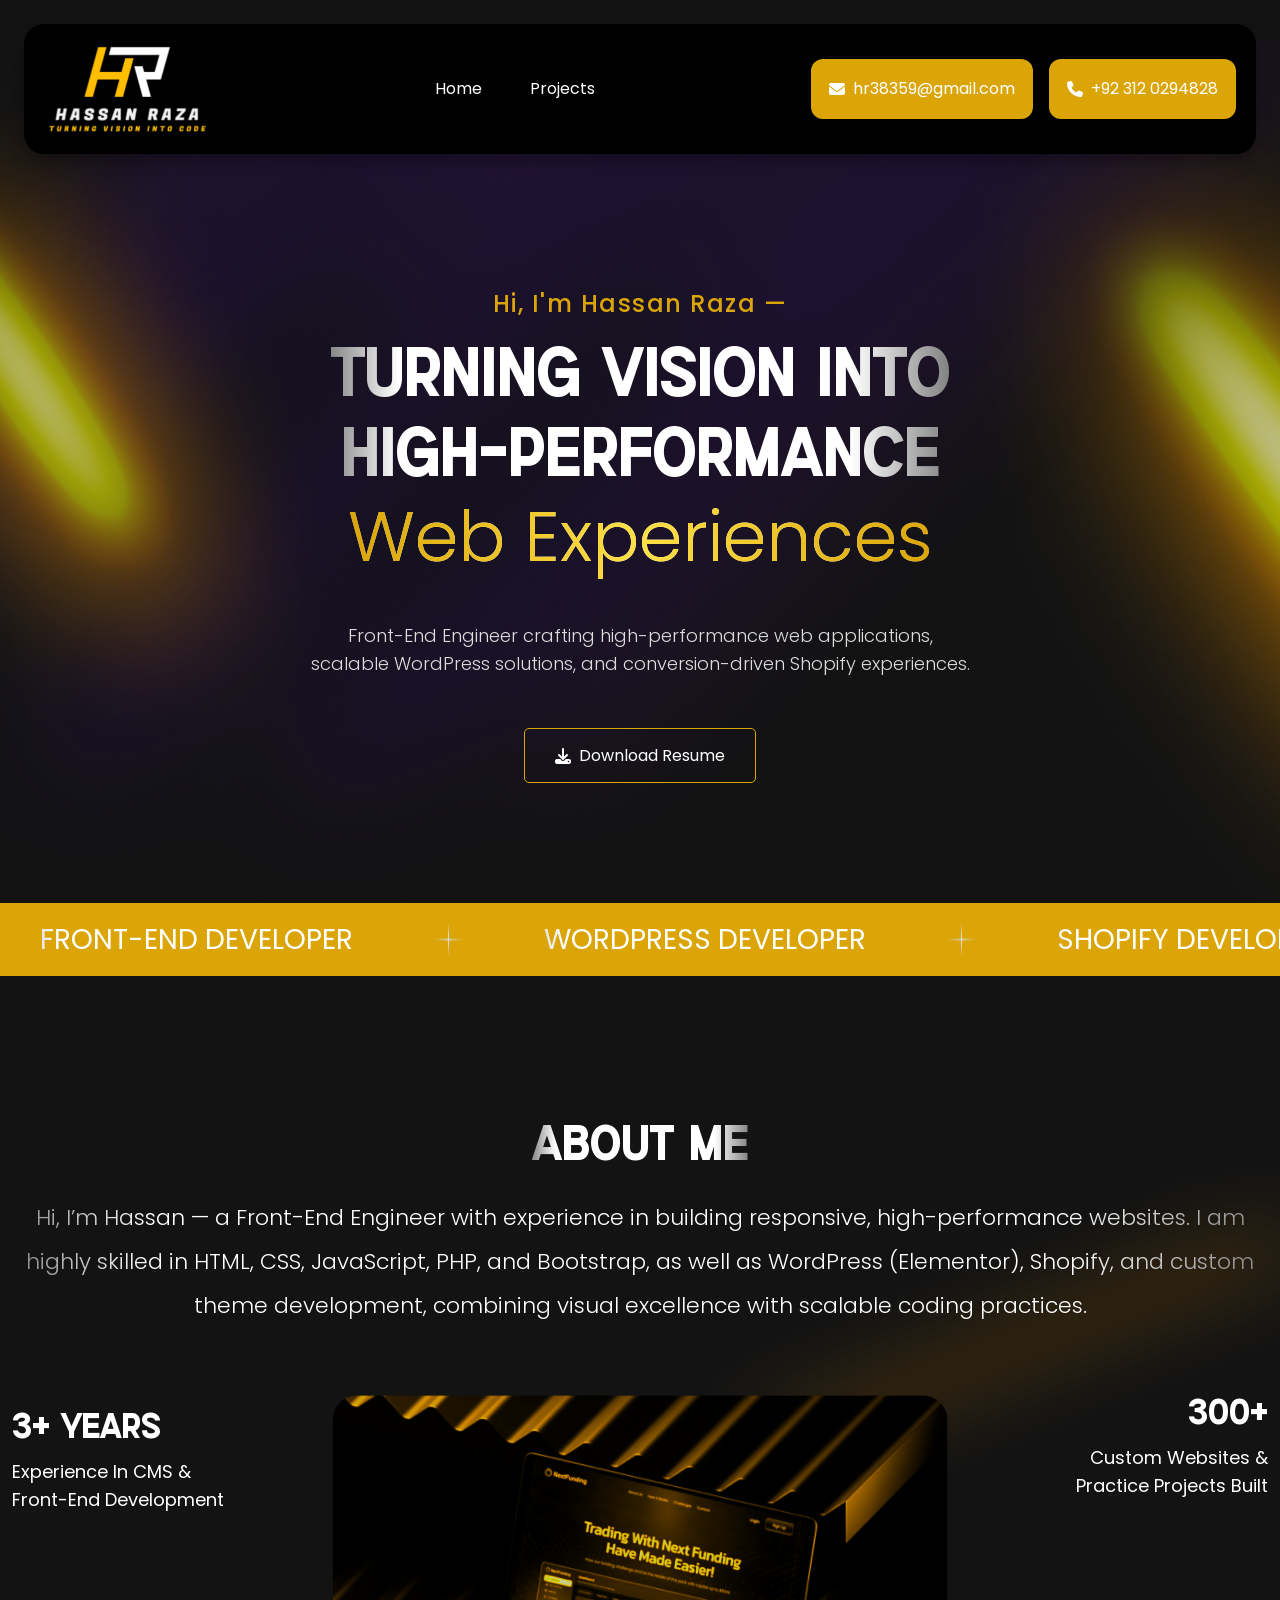
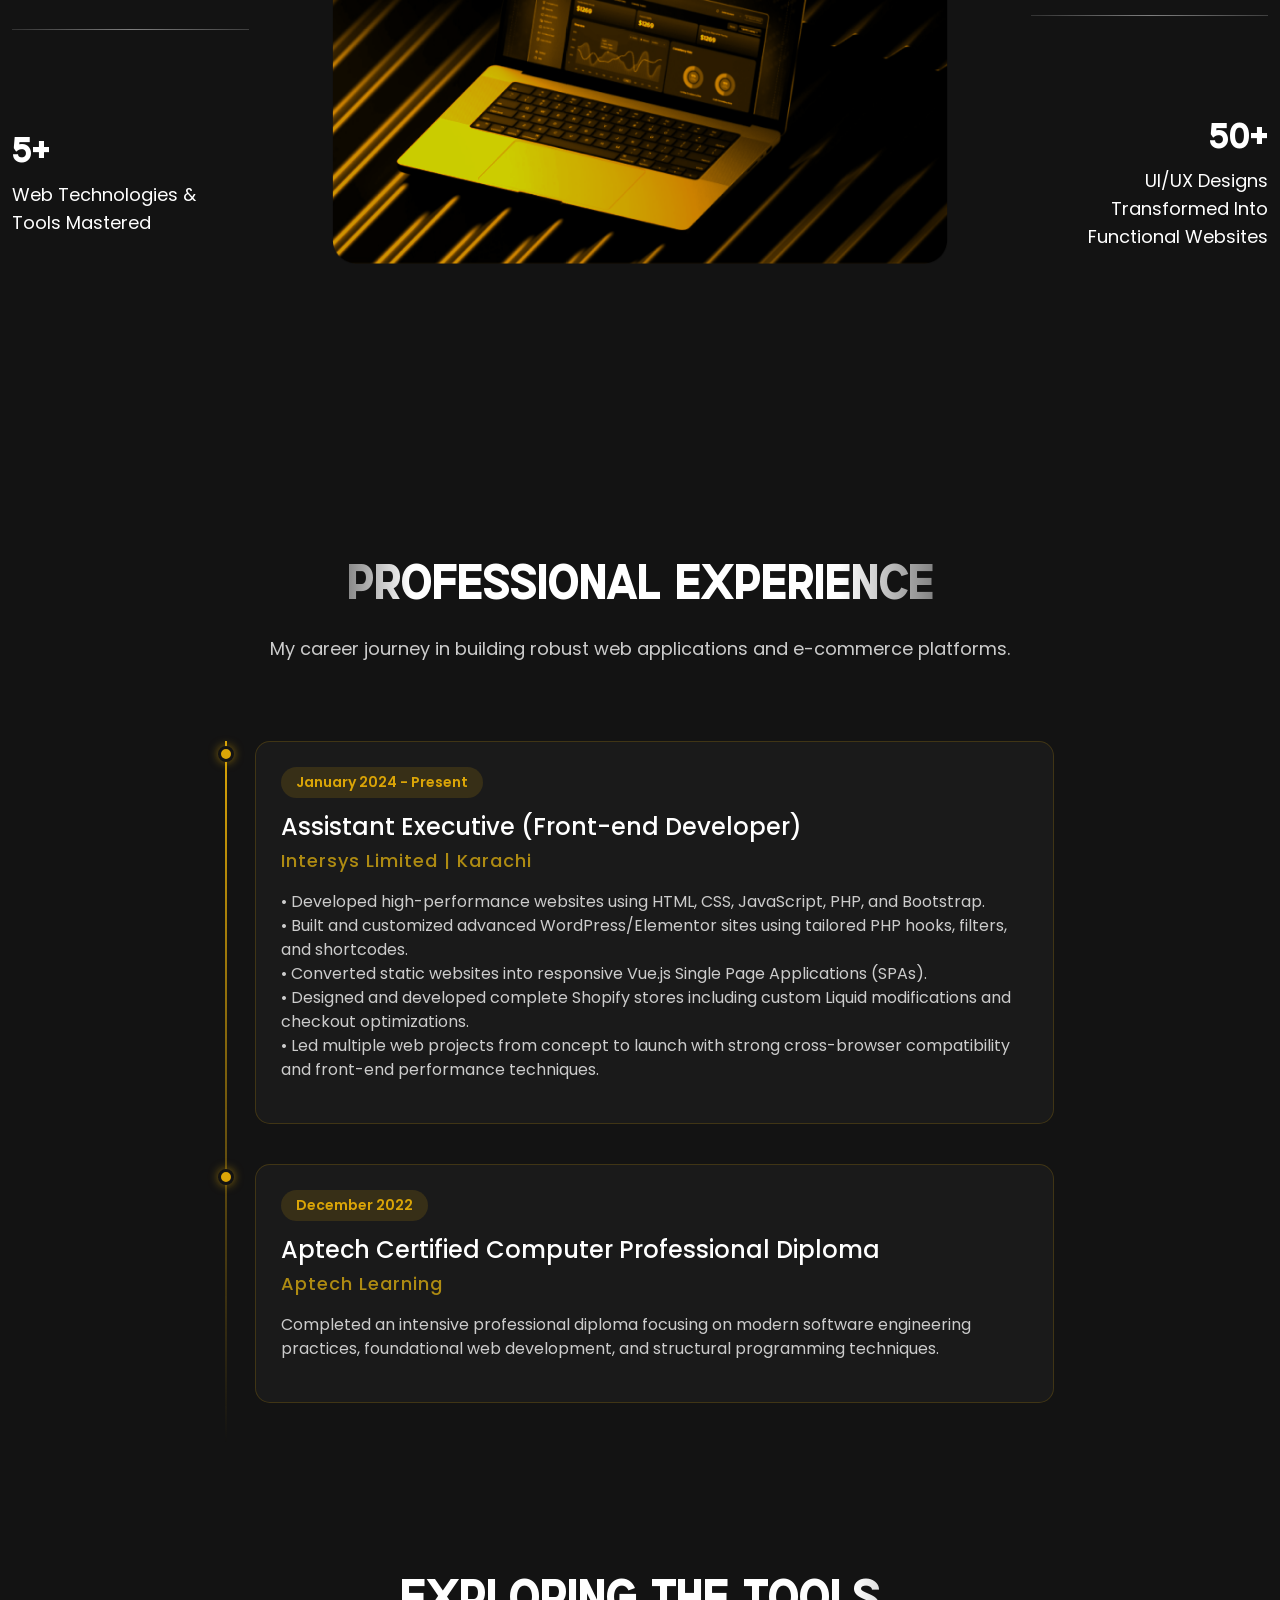
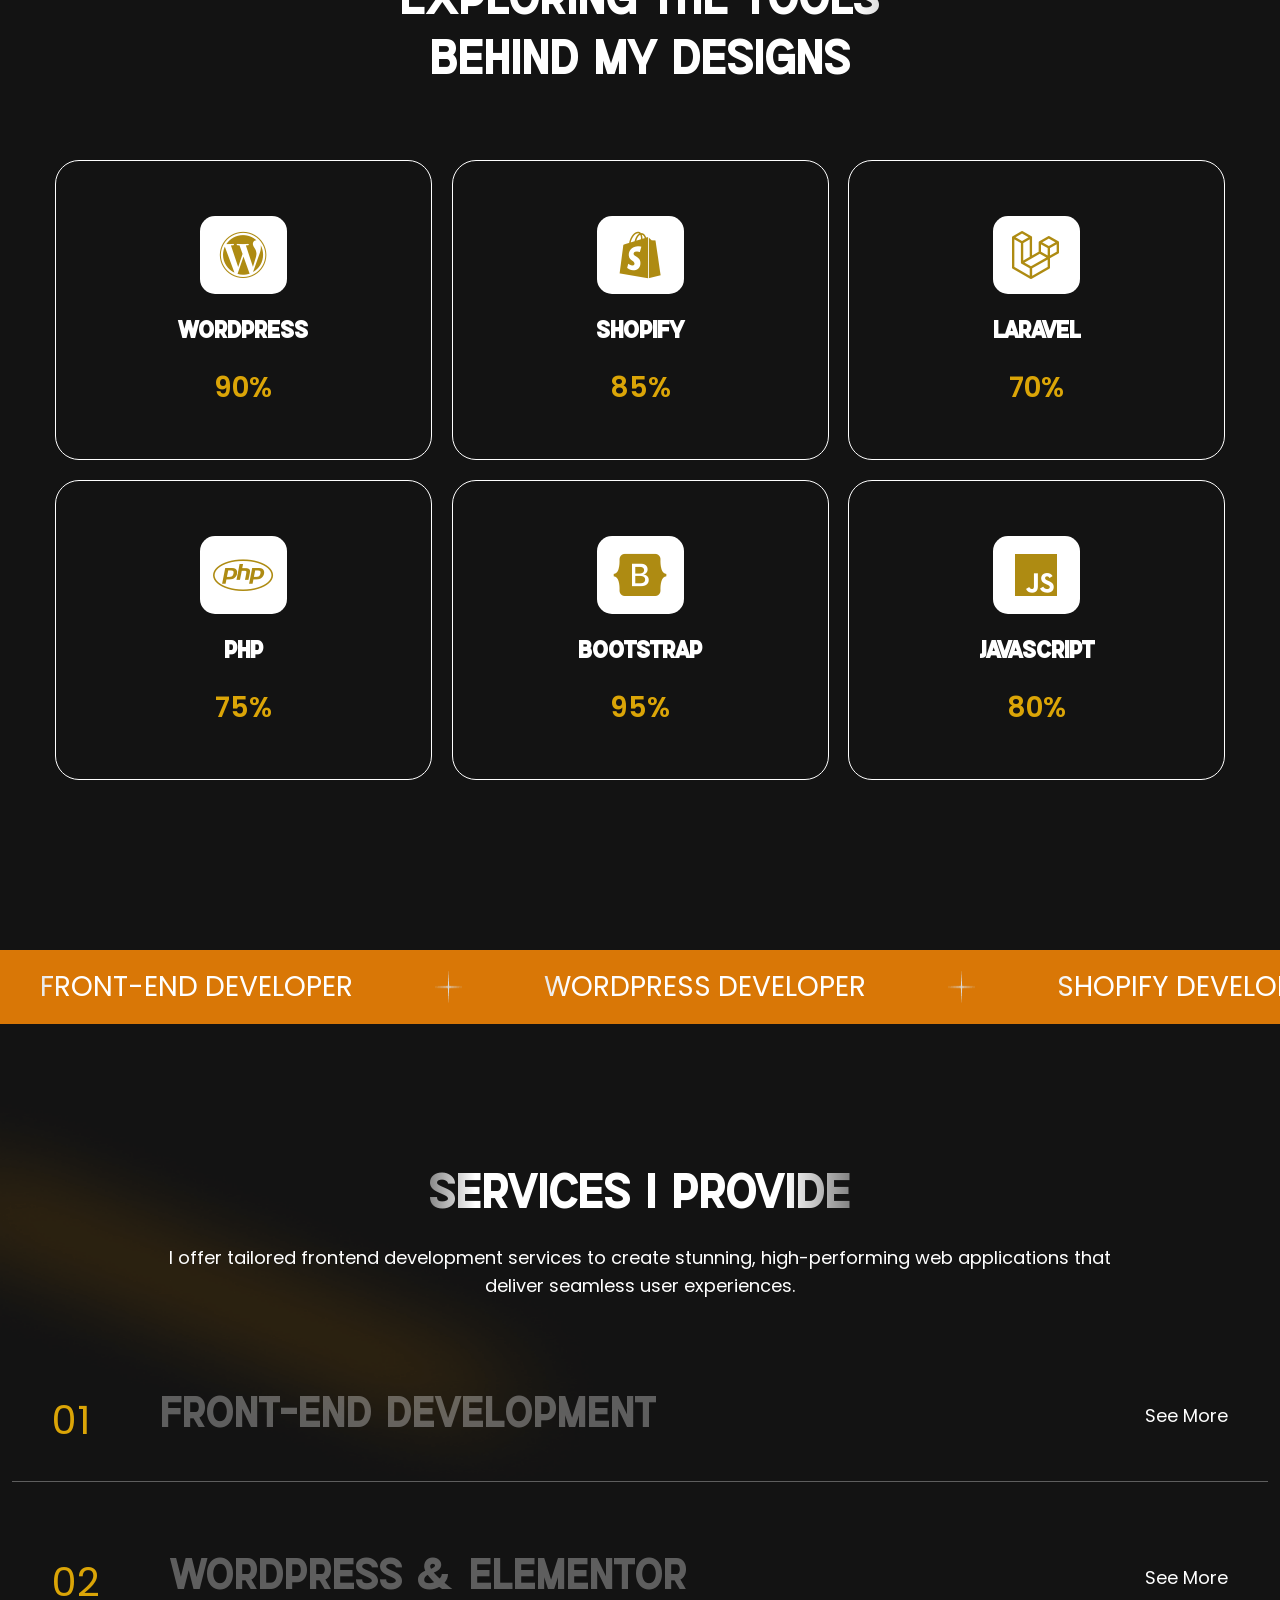
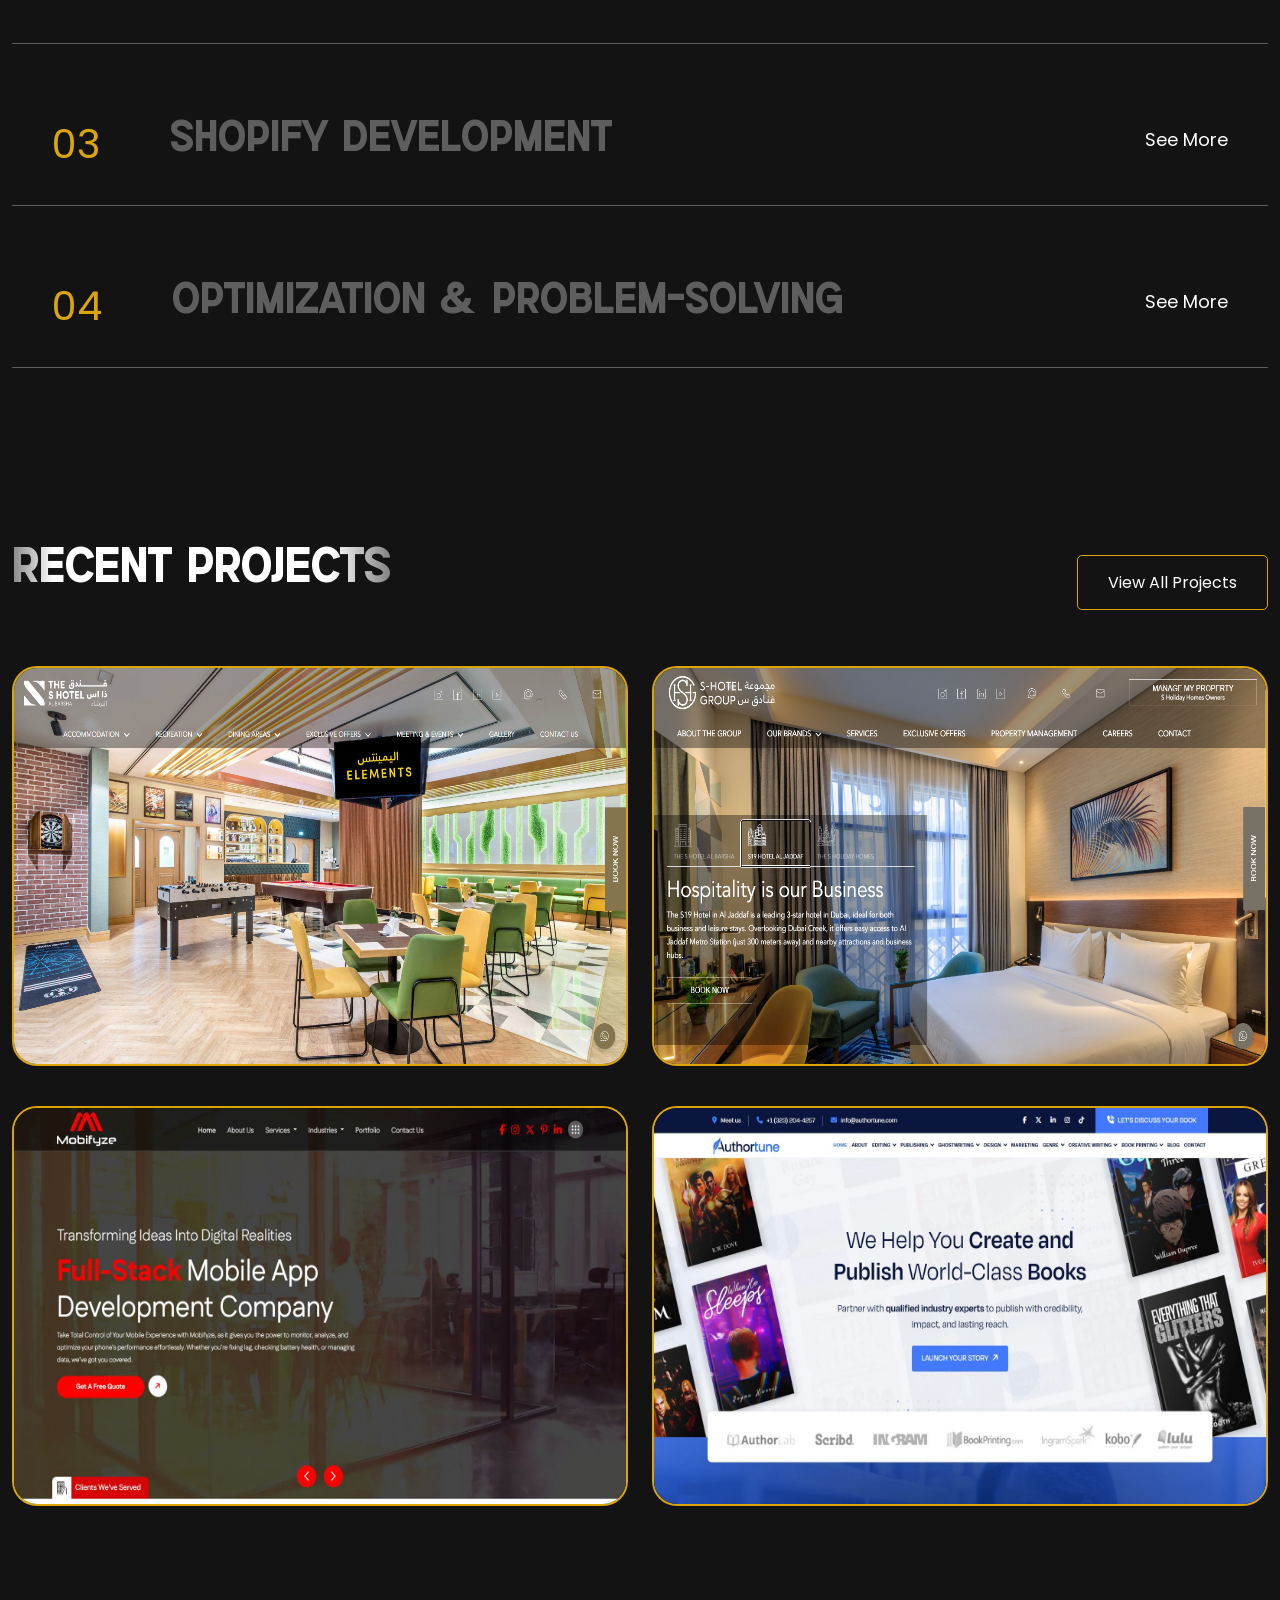
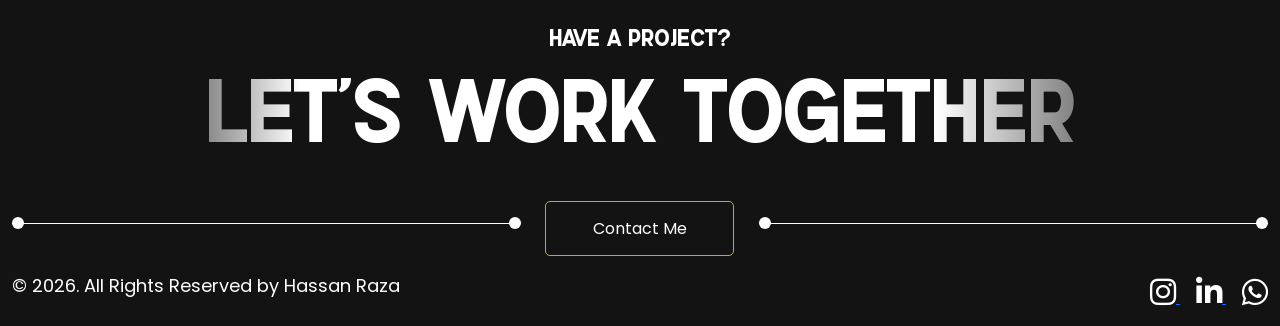
<file: index.html>
<!DOCTYPE html>
<html lang="en">

<head>
  <meta charset="UTF-8" />
  <meta name="viewport" content="width=device-width, initial-scale=1.0" />
  <title>Hassan Raza - Front-End Engineer</title>
  <link rel="icon" type="image/png" href="images/logo-HR.png" />
  <link rel="stylesheet" href="css/style.css" />
  <link rel="stylesheet" href="https://cdn.jsdelivr.net/npm/bootstrap@5.3.6/dist/css/bootstrap.min.css" />
  <link rel="preconnect" href="https://fonts.googleapis.com" />
  <link rel="preconnect" href="https://fonts.gstatic.com" crossorigin />
  <link rel="preconnect" href="https://fonts.googleapis.com" />
  <link rel="preconnect" href="https://fonts.gstatic.com" crossorigin />
  <link
    href="https://fonts.googleapis.com/css2?family=Poppins:ital,wght@0,100;0,200;0,300;0,400;0,500;0,600;0,700;0,800;0,900;1,100;1,200;1,300;1,400;1,500;1,600;1,700;1,800;1,900&display=swap"
    rel="stylesheet" />
  <link rel="stylesheet" href="https://cdn.jsdelivr.net/npm/swiper@11/swiper-bundle.min.css" />
  <link rel="stylesheet" href="https://cdnjs.cloudflare.com/ajax/libs/font-awesome/6.5.0/css/all.min.css" />

  <link rel="stylesheet" href="https://cdnjs.cloudflare.com/ajax/libs/animate.css/4.1.1/animate.min.css" />

  <link rel="stylesheet" href="css/responsive.css" />
</head>

<body>
  <nav class="navbar navbar-expand-lg p-4 hidden animate__animated" data-animate="animate__fadeInDown">
    <div class="container">
      <!-- Left: Brand Name -->
      <div class="d-flex align-items-center">
        <a href="index.html">
          <img src="images/logo-HR.png" alt="Hassan Raza Logo" class="logo-img" style="height: 100px; margin-right: 8px" />
        </a>
      </div>

      <!-- Mobile menu toggle -->
      <button class="navbar-toggler" type="button" data-bs-toggle="collapse" data-bs-target="#navbarNav">
        <span class="navbar-toggler-icon"></span>
      </button>

      <!-- Center: Nav links -->
      <div class="collapse navbar-collapse justify-content-center" id="navbarNav">
        <ul class="navbar-nav">
          <li class="nav-item">
            <a class="nav-link active" href="index.html">Home</a>
          </li>
          <li class="nav-item">
            <a class="nav-link" href="projects.html">Projects</a>
          </li>
        </ul>
      </div>

      <div class="d-flex gap-3">
        <div class="contact-item d-flex align-items-center">
          <i class="fas fa-envelope me-2"></i>
          <a href="mailto:hr38359@gmail.com">hr38359@gmail.com</a>
        </div>
        <div class="contact-item d-flex align-items-center">
          <i class="fas fa-phone me-2"></i>
          <a href="tel:+923120294828">+92 312 0294828</a>
        </div>
      </div>
    </div>
  </nav>

  <section class="hero">
    <img src="images/Group 1597883507 (1).png" alt="" class="hero-bg-1" />
    <img src="images/Group 1597883508 (1).png" alt="" class="hero-bg-2" />
    <div class="container">
      <div class="row align-items-center">
        <div class="col-12 text-center">
          <div class="hero-text">
            <h4 class="intro-text hidden animate__animated" data-animate="animate__fadeInDown" style="color: #dba507; letter-spacing: 1.5px; font-family: 'Poppins', sans-serif;">
              Hi, I'm Hassan Raza —
            </h4>
            <h2 class="gradient-text hidden animate__animated" data-animate="animate__fadeInUp"
              style="animation-delay: 0.3s; font-size: 65px; margin-top: 10px;">
              Turning Vision Into<br />
              High-Performance<br />
              <span>Web Experiences</span>
            </h2>
            <p class="hidden animate__animated" data-animate="animate__fadeIn" style="animation-delay: 0.6s; max-width: 700px; margin: 20px auto 40px auto; color: #ddd; font-weight: 300;">
              Front-End Engineer crafting high-performance web applications,<br />
              scalable WordPress solutions, and conversion-driven Shopify experiences.
            </p>
            <div class="hero-buttons d-flex gap-3 justify-content-center hidden animate__animated"
              data-animate="animate__zoomIn" style="animation-delay: 0.9s">
              <a href="assets/Hassan_Raza_Resume.pdf" download="Hassan_Raza_Resume.pdf" class="btn btn-primary"
                style="padding: 0 40px; animation: pulseGlow 2s infinite;">
                <i class="fas fa-download me-2"></i>
                Download Resume
              </a>
            </div>
          </div>
        </div>
      </div>
    </div>
  </section>

  <section class="marquee">
    <div class="embla">
      <div class="embla__container">
        <h4 class="embla__slide">Front-End Developer</h4>
        <img class="embla__slide" src="images/Star 1.png" alt="" />
        <h4 class="embla__slide">WordPress Developer</h4>
        <img class="embla__slide" src="images/Star 1.png" alt="" />
        <h4 class="embla__slide">Shopify Developer</h4>
        <img class="embla__slide" src="images/Star 1.png" alt="" />
        <h4 class="embla__slide">Web Developer</h4>

        <!-- Duplicate for loop -->

        <h4 class="embla__slide">Front-End Developer</h4>
        <img class="embla__slide" src="images/Star 1.png" alt="" />
        <h4 class="embla__slide">WordPress Developer</h4>
        <img class="embla__slide" src="images/Star 1.png" alt="" />
        <h4 class="embla__slide">Shopify Developer</h4>
        <img class="embla__slide" src="images/Star 1.png" alt="" />
        <h4 class="embla__slide">Web Developer</h4>

        <h4 class="embla__slide">Front-End Developer</h4>
        <img class="embla__slide" src="images/Star 1.png" alt="" />
        <h4 class="embla__slide">WordPress Developer</h4>
        <img class="embla__slide" src="images/Star 1.png" alt="" />
        <h4 class="embla__slide">Shopify Developer</h4>
        <img class="embla__slide" src="images/Star 1.png" alt="" />
        <h4 class="embla__slide">Web Developer</h4>

        <h4 class="embla__slide">Front-End Developer</h4>
        <img class="embla__slide" src="images/Star 1.png" alt="" />
        <h4 class="embla__slide">WordPress Developer</h4>
        <img class="embla__slide" src="images/Star 1.png" alt="" />
        <h4 class="embla__slide">Shopify Developer</h4>
        <img class="embla__slide" src="images/Star 1.png" alt="" />
        <h4 class="embla__slide">Web Developer</h4>
      </div>
    </div>
  </section>

  <section class="about">
    <img src="images/Line 23.png" alt="" class="about-bg" />
    <div class="container">
      <div class="row row-1">
        <div class="col text-center">
          <h2 class="gradient-text text-center text-uppercase hidden animate__animated"
            data-animate="animate__fadeInUp">
            about me
          </h2>
          <p class="text-center hidden animate__animated" data-animate="animate__fadeInUp"
            style="animation-delay: 0.3s">
            Hi, I’m Hassan — a Front-End Engineer with experience in building responsive, high-performance websites. I
            am highly skilled in HTML, CSS, JavaScript, PHP, and Bootstrap, as well as WordPress (Elementor), Shopify,
            and custom theme development, combining visual excellence with scalable coding practices.
          </p>
        </div>
      </div>

      <div class="row row-2 align-items-center mt-5">
        <div class="col-md-3">
          <div class="counter-wrapper counter-1">
            <h4 class="c-text hidden animate__animated" data-animate="animate__fadeInUp">
              3+ years
            </h4>
            <p class="c-description hidden animate__animated" data-animate="animate__fadeInUp"
              style="animation-delay: 0.2s">
              Experience in CMS & Front-End Development
            </p>
          </div>

          <div class="counter-wrapper counter-2">
            <h4 class="c-text hidden animate__animated" data-animate="animate__fadeInUp">
              5+
            </h4>
            <p class="c-description hidden animate__animated" data-animate="animate__fadeInUp"
              style="animation-delay: 0.2s">
              Web Technologies & Tools Mastered
            </p>
          </div>
        </div>

        <div class="col-md-6 my-5 my-md-0">
          <img src="images/Group 1597883508.png" alt="" class="w-100 about-center-img hidden animate__animated"
            data-animate="animate__zoomIn" style="animation-delay: 0.3s" />
        </div>

        <div class="col-md-3">
          <div class="counter-wrapper counter-3">
            <h4 class="c-text hidden animate__animated" data-animate="animate__fadeInUp">
              300+
            </h4>
            <p class="c-description hidden animate__animated" data-animate="animate__fadeInUp"
              style="animation-delay: 0.2s">
              Custom Websites & Practice Projects Built
            </p>
          </div>

          <div class="counter-wrapper counter-4">
            <h4 class="c-text hidden animate__animated" data-animate="animate__fadeInUp">
              50+
            </h4>
            <p class="c-description hidden animate__animated" data-animate="animate__fadeInUp"
              style="animation-delay: 0.2s">
              UI/UX Designs Transformed into Functional Websites
            </p>
          </div>
        </div>
      </div>
    </div>
  </section>

  <section class="experience py-5" style="position: relative; overflow: hidden; margin-top: 100px;">
    <div class="container">
      <div class="row mb-5">
        <div class="col-12 text-center">
          <h2 class="gradient-text text-center text-uppercase animate__animated animate__fadeInUp">
            Professional Experience
          </h2>
          <p class="text-center w-75 m-auto animate__animated animate__fadeInUp" style="animation-delay: 0.3s; color: #ccc;">
            My career journey in building robust web applications and e-commerce platforms.
          </p>
        </div>
      </div>

      <div class="row justify-content-center">
        <div class="col-lg-8 animate__animated animate__zoomIn" style="animation-delay: 0.5s;">
          <div class="timeline">
            <!-- Experience Item 1 -->
            <div class="timeline-item">
              <div class="timeline-dot"></div>
              <div class="timeline-content">
                <span class="timeline-date">January 2024 - Present</span>
                <h4 class="timeline-title">Assistant Executive (Front-end Developer)</h4>
                <p class="timeline-company">Intersys Limited | Karachi</p>
                <p class="timeline-desc">
                  • Developed high-performance websites using HTML, CSS, JavaScript, PHP, and Bootstrap.<br/>
                  • Built and customized advanced WordPress/Elementor sites using tailored PHP hooks, filters, and shortcodes.<br/>
                  • Converted static websites into responsive Vue.js Single Page Applications (SPAs).<br/>
                  • Designed and developed complete Shopify stores including custom Liquid modifications and checkout optimizations.<br/>
                  • Led multiple web projects from concept to launch with strong cross-browser compatibility and front-end performance techniques.
                </p>
              </div>
            </div>

            <!-- Education Item -->
            <div class="timeline-item">
              <div class="timeline-dot"></div>
              <div class="timeline-content">
                <span class="timeline-date">December 2022</span>
                <h4 class="timeline-title">Aptech Certified Computer Professional Diploma</h4>
                <p class="timeline-company">Aptech Learning</p>
                <p class="timeline-desc">
                  Completed an intensive professional diploma focusing on modern software engineering practices, foundational web development, and structural programming techniques.
                </p>
              </div>
            </div>
          </div>
        </div>
      </div>
    </div>
  </section>

  <section class="exploring" style="margin-top: 80px;">
    <div class="container">
      <div class="row">
        <div class="col-12 text-center">
          <h2 class="gradient-text text-center text-uppercase w-50 hidden animate__animated"
            data-animate="animate__fadeInUp">
            exploring the tools behind my designs
          </h2>
        </div>

        <div class="col">
          <div class="boxes-container">
            <div class="box-container hidden animate__animated" data-animate="animate__zoomIn">
              <div class="box-content d-flex flex-column gap-4 align-items-center">
                <div class="box-bg-color"></div>
                <div class="box-image">
                  <i class="fa-brands fa-wordpress fa-3x" style="color: #ae8b12;"></i>
                </div>
                <h4>WordPress</h4>
                <h6>90%</h6>
              </div>
            </div>

            <div class="box-container hidden animate__animated" data-animate="animate__zoomIn"
              style="animation-delay: 0.2s">
              <div class="box-content d-flex flex-column gap-4 align-items-center">
                <div class="box-bg-color"></div>
                <div class="box-image">
                  <i class="fa-brands fa-shopify fa-3x" style="color: #ae8b12;"></i>
                </div>
                <h4>Shopify</h4>
                <h6>85%</h6>
              </div>
            </div>

            <div class="box-container hidden animate__animated" data-animate="animate__zoomIn"
              style="animation-delay: 0.4s">
              <div class="box-content d-flex flex-column gap-4 align-items-center">
                <div class="box-bg-color"></div>
                <div class="box-image">
                  <i class="fa-brands fa-laravel fa-3x" style="color: #ae8b12;"></i>
                </div>
                <h4>Laravel</h4>
                <h6>70%</h6>
              </div>
            </div>

            <div class="box-container hidden animate__animated" data-animate="animate__zoomIn"
              style="animation-delay: 0.6s">
              <div class="box-content d-flex flex-column gap-4 align-items-center">
                <div class="box-bg-color"></div>
                <div class="box-image">
                  <i class="fa-brands fa-php fa-3x" style="color: #ae8b12;"></i>
                </div>
                <h4>PHP</h4>
                <h6>75%</h6>
              </div>
            </div>

            <div class="box-container hidden animate__animated" data-animate="animate__zoomIn"
              style="animation-delay: 0.8s">
              <div class="box-content d-flex flex-column gap-4 align-items-center">
                <div class="box-bg-color"></div>
                <div class="box-image">
                  <i class="fa-brands fa-bootstrap fa-3x" style="color: #ae8b12;"></i>
                </div>
                <h4>Bootstrap</h4>
                <h6>95%</h6>
              </div>
            </div>

            <div class="box-container hidden animate__animated" data-animate="animate__zoomIn"
              style="animation-delay: 1.0s">
              <div class="box-content d-flex flex-column gap-4 align-items-center">
                <div class="box-bg-color"></div>
                <div class="box-image">
                  <i class="fa-brands fa-js fa-3x" style="color: #ae8b12;"></i>
                </div>
                <h4>JavaScript</h4>
                <h6>80%</h6>
              </div>
            </div>
          </div>
        </div>
      </div>
    </div>
  </section>

  <section class="marquee marquee-2">
    <div class="embla">
      <div class="embla__container">
        <h4 class="embla__slide">Front-End Developer</h4>
        <img class="embla__slide" src="images/Star 1.png" alt="" />
        <h4 class="embla__slide">WordPress Developer</h4>
        <img class="embla__slide" src="images/Star 1.png" alt="" />
        <h4 class="embla__slide">Shopify Developer</h4>
        <img class="embla__slide" src="images/Star 1.png" alt="" />
        <h4 class="embla__slide">Web Developer</h4>

        <!-- Duplicate for loop -->

        <h4 class="embla__slide">Front-End Developer</h4>
        <img class="embla__slide" src="images/Star 1.png" alt="" />
        <h4 class="embla__slide">WordPress Developer</h4>
        <img class="embla__slide" src="images/Star 1.png" alt="" />
        <h4 class="embla__slide">Shopify Developer</h4>
        <img class="embla__slide" src="images/Star 1.png" alt="" />
        <h4 class="embla__slide">Web Developer</h4>

        <h4 class="embla__slide">Front-End Developer</h4>
        <img class="embla__slide" src="images/Star 1.png" alt="" />
        <h4 class="embla__slide">WordPress Developer</h4>
        <img class="embla__slide" src="images/Star 1.png" alt="" />
        <h4 class="embla__slide">Shopify Developer</h4>
        <img class="embla__slide" src="images/Star 1.png" alt="" />
        <h4 class="embla__slide">Web Developer</h4>

        <h4 class="embla__slide">Front-End Developer</h4>
        <img class="embla__slide" src="images/Star 1.png" alt="" />
        <h4 class="embla__slide">WordPress Developer</h4>
        <img class="embla__slide" src="images/Star 1.png" alt="" />
        <h4 class="embla__slide">Shopify Developer</h4>
        <img class="embla__slide" src="images/Star 1.png" alt="" />
        <h4 class="embla__slide">Web Developer</h4>
      </div>
    </div>
  </section>

  <section class="services">
    <img class="service-bg" src="images/Line 24.png" alt="" />
    <div class="container">
      <div class="col-12 text-center">
        <h2 class="gradient-text text-center text-uppercase hidden animate__animated" data-animate="animate__fadeInUp">
          services i provide
        </h2>
        <p class="text-center w-75 m-auto hidden animate__animated" data-animate="animate__fadeInUp"
          style="animation-delay: 0.3s">
          I offer tailored frontend development services to create stunning,
          high-performing web applications that deliver seamless user experiences.
        </p>
      </div>

      <div class="col-12">
        <div class="services-wrapper">
          <div class="service-container hidden animate__animated" data-animate="animate__zoomIn">
            <img src="images/service_frontend.png" alt="" class="service-img" />
            <div class="number">01</div>
            <div class="service-content">
              <h4>Front-End Development</h4>
              <p>
                Specializing in building responsive, high-performance web solutions using
                HTML, CSS, JavaScript, PHP, and Bootstrap. I focus on clean code,
                fast loading times (lazy loading, minification) and seamless UX.
              </p>
            </div>
            <div class="see-more">see more</div>
          </div>

          <div class="service-container hidden animate__animated" data-animate="animate__zoomIn"
            style="animation-delay: 0.2s">
            <img src="images/service_wordpress.png" alt="" class="service-img" />
            <div class="number">02</div>
            <div class="service-content">
              <h4>WordPress & Elementor</h4>
              <p>
                Expertise in building and customizing feature-rich WordPress sites.
                Whether it's custom themes, Elementor designing, or advanced PHP hook
                modifications, I create scalable platforms for diverse client needs.
              </p>
            </div>
            <div class="see-more">see more</div>
          </div>

          <div class="service-container hidden animate__animated" data-animate="animate__zoomIn"
            style="animation-delay: 0.4s">
            <img src="images/service_shopify.png" alt="" class="service-img" />
            <div class="number">03</div>
            <div class="service-content">
              <h4>Shopify Development</h4>
              <p>
                Crafting engaging e-commerce experiences with deep Shopify customizations.
                From complete custom Liquid theme modifications to precise product setups
                and optimizing the checkout flow to drive conversions.
              </p>
            </div>
            <div class="see-more">see more</div>
          </div>

          <div class="service-container hidden animate__animated" data-animate="animate__zoomIn"
            style="animation-delay: 0.6s">
            <img src="images/service_optimization.png" alt="" class="service-img" />
            <div class="number">04</div>
            <div class="service-content">
              <h4>Optimization & Problem-Solving</h4>
              <p>
                Ensuring cross-browser compatibility and rapid delivery.
                I excel at efficiently debugging code across environments, improving existing
                workflows, and driving projects safely from concept straight to launch.
              </p>
            </div>
            <div class="see-more">see more</div>
          </div>
        </div>
      </div>
    </div>
  </section>

  <section class="recent-projects">
    <div class="container">
      <div class="row">
        <div class="col-12">
          <div class="d-flex justify-content-between align-items-center mb-5">
            <h2 class="gradient-text text-center text-uppercase animate__animated animate__fadeInUp">
              recent projects
            </h2>

            <a href="projects.html" class="btn btn-primary">
              View All Projects</a>
          </div>
        </div>

        <div class="col-12">
          <div class="projects-grid">
            <div class="projects-container hidden animate__animated" data-animate="animate__fadeInUp">
              <img src="images\Screenshot 2025-08-09 222615.png" alt="" class="w-100 project-img" />
              <a href="https://www.s-hotelsinternational.com/" target="_blank" class="project-btn">View Project</a>
            </div>
            <div class="projects-container hidden animate__animated" data-animate="animate__fadeInUp"
              style="animation-delay: 0.3s">
              <img src="images\Screenshot 2025-08-09 223328.png" alt="" class="w-100 project-img" />
              <a href="https://www.s-hotelgroup.com/" target="_blank" class="project-btn">View Project</a>
            </div>
            <div class="projects-container hidden animate__animated" data-animate="animate__fadeInUp"
              style="animation-delay: 0.5s">
              <img src="images/projects/01-mobifyze.jpg" alt="" class="w-100 project-img" />
              <a href="https://www.mobifyze.com/" target="_blank" class="project-btn">View Project</a>
            </div>
            <div class="projects-container hidden animate__animated" data-animate="animate__fadeInUp"
              style="animation-delay: 0.7s">
              <img src="images/projects/02-authortune.jpg" alt="" class="w-100 project-img" />
              <a href="https://authortune.com/" target="_blank" class="project-btn">View Project</a>
            </div>
          </div>
        </div>
      </div>
    </div>
  </section>

  <!--  footer  -->

  <footer class="footer">
    <div class="container">
      <div class="row">
        <div class="col-12 text-center">
          <h4 class="hidden animate__animated" data-animate="animate__fadeInUp">
            HAVE A PROJECT?
          </h4>
          <h2 class="gradient-text text-center text-uppercase hidden animate__animated" data-animate="animate__fadeInUp"
            style="animation-delay: 0.2s">
            LET’S WORK TOGETHER
          </h2>
        </div>
      </div>

      <div class="row align-items-center">
        <div class="col-md-5 hidden animate__animated" data-animate="animate__fadeInLeft" style="animation-delay: 0.3s">
          <div class="line"></div>
        </div>
        <div class="col-md-2 hidden animate__animated" data-animate="animate__zoomIn" style="animation-delay: 0.5s">
          <a href="mailto:hr38359@gmail.com" class="btn btn-primary w-100"
            style="animation: pulseGlow 2s infinite;">Contact Me</a>
        </div>
        <div class="col-md-5 hidden animate__animated" data-animate="animate__fadeInRight"
          style="animation-delay: 0.3s">
          <div class="line"></div>
        </div>

        <div class="col-12 text-center mt-3 hidden animate__animated" data-animate="animate__fadeInUp"
          style="animation-delay: 0.6s">
          <div class="d-flex justify-content-between align-items-center">
            <p>&copy; 2026. All Rights Reserved by Hassan Raza</p>

            <div>
              <a href="https://www.instagram.com/mrr_hash" class="social-link me-3" target="_blank">
                <i class="fab fa-instagram"></i>
              </a>
              <a href="https://www.linkedin.com/in/hassanrazadeveloper/" class="social-link me-3" target="_blank">
                <i class="fab fa-linkedin-in"></i>
              </a>
              <a href="https://wa.me/923120294828" class="social-link" target="_blank">
                <i class="fab fa-whatsapp"></i>
              </a>
            </div>
          </div>
        </div>
      </div>
    </div>
  </footer>

  <!-- Bootstrap JS Bundle (with Popper) -->
  <script src="https://cdn.jsdelivr.net/npm/bootstrap@5.3.3/dist/js/bootstrap.bundle.min.js"></script>

  <script>
    const observer = new IntersectionObserver(
      (entries) => {
        entries.forEach((entry) => {
          if (entry.isIntersecting) {
            const el = entry.target;
            const animation = el.getAttribute("data-animate");
            el.classList.add(animation);
            el.classList.remove("hidden");
            observer.unobserve(el); // Once animated, stop observing
          }
        });
      },
      {
        threshold: 0.1,
      }
    );

    document
      .querySelectorAll(".hidden")
      .forEach((el) => observer.observe(el));
  </script>

  <!-- Typed.js Script -->
  <!-- <script src="https://cdn.jsdelivr.net/npm/typed.js@2.0.12"></script>
    <script>
      var typed = new Typed("#typed", {
        strings: ["Web Developer", "CMS Developer", "Freelancer"],
        typeSpeed: 60,
        backSpeed: 40,
        backDelay: 1500,
        loop: true,
      });
    </script> -->
</body>

</html>
</file>
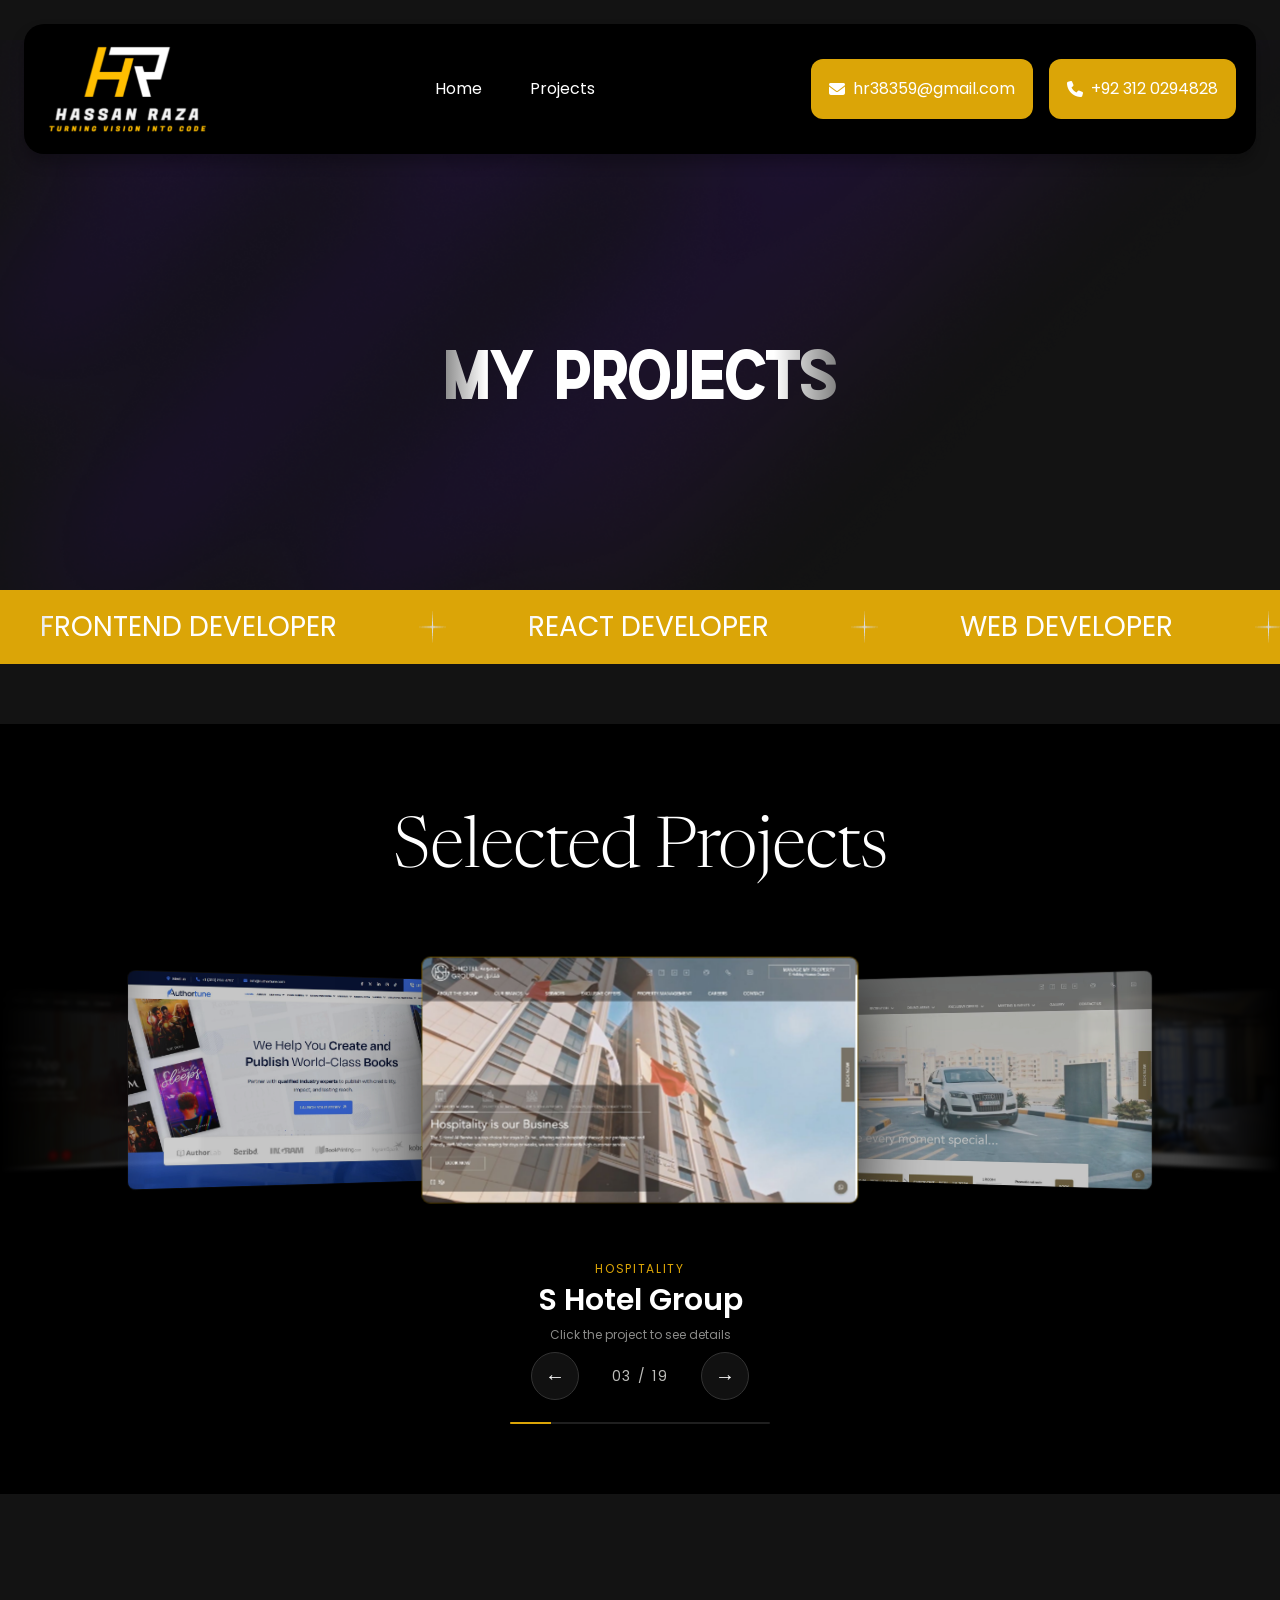
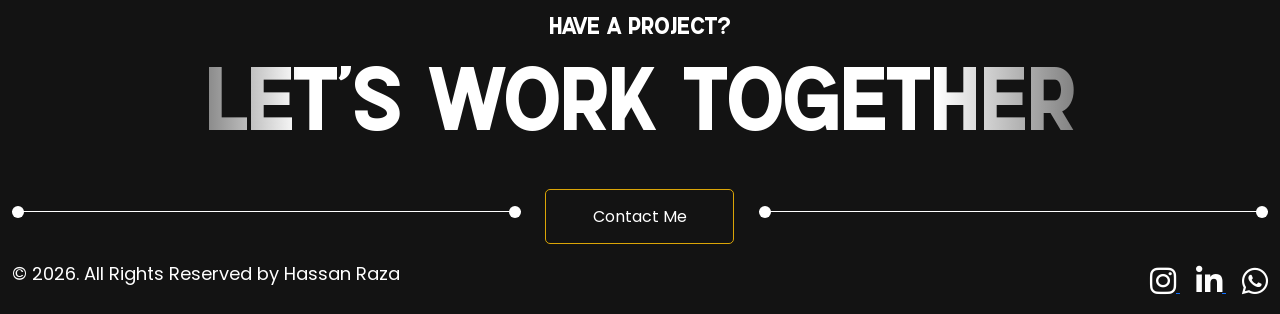
<file: projects.html>
<!DOCTYPE html>
<html lang="en">

<head>
  <meta charset="UTF-8" />
  <meta name="viewport" content="width=device-width, initial-scale=1.0" />
  <title>Hassan Raza - Front-End Engineer</title>
  <link rel="icon" type="image/png" href="images/logo-HR.png" />
  <link rel="stylesheet" href="css/style.css" />
  <link rel="stylesheet" href="https://cdn.jsdelivr.net/npm/bootstrap@5.3.6/dist/css/bootstrap.min.css" />
  <link rel="preconnect" href="https://fonts.googleapis.com" />
  <link rel="preconnect" href="https://fonts.gstatic.com" crossorigin />
  <link rel="preconnect" href="https://fonts.googleapis.com" />
  <link rel="preconnect" href="https://fonts.gstatic.com" crossorigin />
  <link
    href="https://fonts.googleapis.com/css2?family=Poppins:ital,wght@0,100;0,200;0,300;0,400;0,500;0,600;0,700;0,800;0,900;1,100;1,200;1,300;1,400;1,500;1,600;1,700;1,800;1,900&display=swap"
    rel="stylesheet" />
  <link rel="stylesheet" href="https://cdn.jsdelivr.net/npm/swiper@11/swiper-bundle.min.css" />
  <link rel="stylesheet" href="https://cdnjs.cloudflare.com/ajax/libs/font-awesome/6.5.0/css/all.min.css" />
  <link rel="stylesheet" href="css/responsive.css" />

  <link rel="stylesheet" href="https://cdnjs.cloudflare.com/ajax/libs/animate.css/4.1.1/animate.min.css" />
  <link href="https://fonts.googleapis.com/css2?family=Newsreader:wght@300;400&display=swap" rel="stylesheet" />
  <link rel="stylesheet" href="css/projects-slider.css" />
  <script src="https://cdnjs.cloudflare.com/ajax/libs/gsap/3.12.5/gsap.min.js"></script>
</head>

<body>
  <nav class="navbar navbar-expand-lg p-4 hidden animate__animated" data-animate="animate__fadeInDown">
    <div class="container">
      <!-- Left: Brand Name -->
      <div class="d-flex align-items-center">
        <a href="index.html">
          <img src="images/logo-HR.png" alt="Hassan Raza Logo" style="height: 100px; margin-right: 8px" />
        </a>
      </div>

      <!-- Mobile menu toggle -->
      <button class="navbar-toggler" type="button" data-bs-toggle="collapse" data-bs-target="#navbarNav">
        <span class="navbar-toggler-icon"></span>
      </button>

      <!-- Center: Nav links -->
      <div class="collapse navbar-collapse justify-content-center" id="navbarNav">
        <ul class="navbar-nav">
          <li class="nav-item">
            <a class="nav-link active" href="index.html">Home</a>
          </li>
          <li class="nav-item">
            <a class="nav-link" href="projects.html">Projects</a>
          </li>
        </ul>
      </div>

      <!-- phone -->
      <div class="d-flex gap-3">
        <div class="contact-item d-flex align-items-center">
          <i class="fas fa-envelope me-2"></i>
          <a href="mailto:hr38359@gmail.com">hr38359@gmail.com</a>
        </div>
        <div class="contact-item d-flex align-items-center">
          <i class="fas fa-phone me-2"></i>
          <a href="tel:+923120294828">+92 312 0294828</a>
        </div>
      </div>
    </div>
  </nav>

  <section class="hero projects-banner">
    <div class="container">
      <div class="row align-items-center">
        <!-- Left side: Text -->
        <div class="col-12 text-center">
          <div class="hero-text">
            <h2 class="gradient-text">My Projects</h2>
          </div>
        </div>
      </div>
    </div>
  </section>

  <section class="marquee">
    <div class="embla">
      <div class="embla__container">
        <h4 class="embla__slide">frontend developer</h4>
        <img class="embla__slide" src="images/Star 1.png" alt="" />
        <h4 class="embla__slide">react developer</h4>
        <img class="embla__slide" src="images/Star 1.png" alt="" />
        <h4 class="embla__slide">web developer</h4>
        <img class="embla__slide" src="images/Star 1.png" alt="" />
        <h4 class="embla__slide">javascript developer</h4>

        <!-- Duplicate for loop -->

        <h4 class="embla__slide">frontend developer</h4>
        <img class="embla__slide" src="images/Star 1.png" alt="" />
        <h4 class="embla__slide">react developer</h4>
        <img class="embla__slide" src="images/Star 1.png" alt="" />
        <h4 class="embla__slide">web developer</h4>
        <img class="embla__slide" src="images/Star 1.png" alt="" />
        <h4 class="embla__slide">javascript developer</h4>

        <h4 class="embla__slide">frontend developer</h4>
        <img class="embla__slide" src="images/Star 1.png" alt="" />
        <h4 class="embla__slide">react developer</h4>
        <img class="embla__slide" src="images/Star 1.png" alt="" />
        <h4 class="embla__slide">web developer</h4>
        <img class="embla__slide" src="images/Star 1.png" alt="" />
        <h4 class="embla__slide">javascript developer</h4>

        <h4 class="embla__slide">frontend developer</h4>
        <img class="embla__slide" src="images/Star 1.png" alt="" />
        <h4 class="embla__slide">react developer</h4>
        <img class="embla__slide" src="images/Star 1.png" alt="" />
        <h4 class="embla__slide">web developer</h4>
        <img class="embla__slide" src="images/Star 1.png" alt="" />
        <h4 class="embla__slide">javascript developer</h4>
      </div>
    </div>
  </section>

  <section class="slider-section" id="work" aria-label="Selected Projects">
    <h2 class="slider-title">Selected Projects</h2>
    <div data-slider></div>
  </section>

  <!--  footer  -->

  <footer class="footer">
    <div class="container">
      <div class="row">
        <div class="col-12 text-center">
          <h4 class="hidden animate__animated" data-animate="animate__fadeInUp">
            HAVE A PROJECT?
          </h4>
          <h2 class="gradient-text text-center text-uppercase hidden animate__animated" data-animate="animate__fadeInUp"
            style="animation-delay: 0.2s">
            LET’S WORK TOGETHER
          </h2>
        </div>
      </div>

      <div class="row align-items-center">
        <div class="col-md-5 hidden animate__animated" data-animate="animate__fadeInLeft" style="animation-delay: 0.3s">
          <div class="line"></div>
        </div>
        <div class="col-md-2 hidden animate__animated" data-animate="animate__zoomIn" style="animation-delay: 0.5s">
          <a href="mailto:hr38359@gmail.com" class="btn btn-primary w-100"
            style="animation: pulseGlow 2s infinite;">Contact Me</a>
        </div>
        <div class="col-md-5 hidden animate__animated" data-animate="animate__fadeInRight"
          style="animation-delay: 0.3s">
          <div class="line"></div>
        </div>

        <div class="col-12 text-center mt-3 hidden animate__animated" data-animate="animate__fadeInUp"
          style="animation-delay: 0.6s">
          <div class="d-flex justify-content-between align-items-center">
            <p>&copy; 2026. All Rights Reserved by Hassan Raza</p>

            <div>
              <a href="https://www.instagram.com/mrr_hash" class="social-link me-3" target="_blank">
                <i class="fab fa-instagram"></i>
              </a>
              <a href="https://www.linkedin.com/in/hassanrazadeveloper/" class="social-link me-3" target="_blank">
                <i class="fab fa-linkedin-in"></i>
              </a>
              <a href="https://wa.me/923120294828" class="social-link" target="_blank">
                <i class="fab fa-whatsapp"></i>
              </a>
            </div>
          </div>
        </div>
      </div>
    </div>
  </footer>

  <script src="https://cdn.jsdelivr.net/npm/bootstrap@5.3.3/dist/js/bootstrap.bundle.min.js"></script>

  <script>
    const observer = new IntersectionObserver(
      (entries) => {
        entries.forEach((entry) => {
          if (entry.isIntersecting) {
            const el = entry.target;
            const animation = el.getAttribute("data-animate");
            el.classList.add(animation);
            el.classList.remove("hidden");
            observer.unobserve(el); // Once animated, stop observing
          }
        });
      },
      {
        threshold: 0.1,
      }
    );

    document
      .querySelectorAll(".hidden")
      .forEach((el) => observer.observe(el));
  </script>
  <script type="module" src="js/projects-slider.js"></script>
</body>

</html>
</file>
<file: css/style.css>
@font-face {
    font-family: 'agains';
    src: url('/fonts/Agains.ttf') format('truetype');
    font-weight: normal;
    font-style: normal;
}



/* Scrollbar Track */
::-webkit-scrollbar {
    width: 0.7em;
    background-color: #272121;
}

/* Scrollbar Thumb */
::-webkit-scrollbar-thumb {
    background: linear-gradient(180deg, transparent, #dba507);
    border-radius: 50px;
    box-shadow: inset 0 0 6px rgba(0, 0, 0, 0.3);
    transition: background 0.3s ease;
}

/* Thumb on Hover */
::-webkit-scrollbar-thumb:hover {
    background: linear-gradient(180deg, #dba507, #B45309);
}



html {
    padding: 0;
    margin: 0;
    box-sizing: border-box;
}

body {
    font-size: 16px !important;
    font-family: "Poppins", sans-serif !important;
    background-color: #131313 !important;
    color: white !important;


}


.container {
    max-width: 1320px !important;
}

h2,
h4 {
    font-family: "agains", sans-serif;
}



nav {
    position: relative;
    z-index: 1;
}

nav .container {
    background-color: black;
    backdrop-filter: blur(716);
    -webkit-backdrop-filter: blur(716);
    padding: 15px 20px;
    border-radius: 20px;
    box-shadow: 0px 9px 14px 0px rgba(0, 0, 0, 0.25);

}

a.navbar-brand {
    color: white !important;
    text-transform: uppercase;
    font-size: 22px;
}

li.nav-item a {
    color: white !important;
    padding: 0 24px !important;
}

.contact-item {
    padding: 18px;
    border-radius: 12px;
    background-color: #dba507;
    display: flex;
    align-items: center;
    gap: 0px;
}

.contact-item a {

    color: white;
    text-decoration: none;


}

.btn,
.swiper-slide a {
    display: inline-flex !important;
    justify-content: center !important;
    align-items: center !important;
    padding: 0 30px !important;
    height: 55px !important;
    text-decoration: none !important;
    text-align: center !important;
    border-radius: 5px !important;
    border: 1px solid #dba507 !important;
    color: white !important;
    position: relative !important;
    overflow: hidden !important;
    background: transparent !important;
    transition: all .35s !important;
    margin-top: 10px !important;
}

.btn::before,
.btn::after,
.swiper-slide a::before,
.swiper-slide a::after {
    position: absolute;
    content: "";
    width: 100%;
    height: 100%;
    top: -100%;
    left: 0;
    background: #dba507;
    z-index: -1;
    transition: all .35s;
}

.btn::before,
.swiper-slide a::before {
    opacity: 0.5;
}

.btn::after,
.swiper-slide a::after {
    transition-delay: 0.2s;
}

.btn:hover,
.swiper-slide a:hover {
    color: #fff !important;
}

.btn:hover::before,
.btn:hover::after,
.swiper-slide a:hover::before,
.swiper-slide a:hover::after {
    top: 0;
}



.hero {
    background: url(../images/hero-bg.png) no-repeat center center / cover;
    padding-bottom: 120px;
    margin-top: -138px;
    padding-top: 250px;
    position: relative;
}


img.hero-bg-1 {
    position: absolute;
    left: 0;
    top: 0%;
    width: 28%;
    max-width: 350px;
}

img.hero-bg-2 {
    position: absolute;
    right: 0;
    top: 0%;
    width: 28%;
    max-width: 350px;
}



h4.intro-text {
    opacity: 40%;
}

.hero-text h2 span {
    background: linear-gradient(to left, #dba507 0%, #FDE047 50%, #dba507 100%) !important;
    -webkit-background-clip: text !important;
    -webkit-text-fill-color: transparent !important;
    color: transparent !important;
    font-family: "Poppins";
    font-weight: 300;
}


.hero-text h2 {
    font-size: 70px !important;
    line-height: 80px;
}



.hero-text p {
    opacity: 70%;
}

.marquee-2 .embla {

    background: #D97706;

}

.embla {
    overflow: hidden;
    background: #dba507;
    color: white;
    padding: 20px 0;
}

.embla__container {
    display: flex;
    animation: scroll-marquee 10s linear infinite;
}

.embla__slide {
    flex: 0 0 auto;
    padding: 0 40px;
    margin: 0 !important;
    font-size: 28px;
    font-weight: 400;
    text-transform: uppercase;
    white-space: nowrap;
    background: linear-gradient(to right, #B9B9B9 0%, #FFFFFF 16%, #FFFFFF 89%, #B9B9B9 100%);
    -webkit-background-clip: text;
    -webkit-text-fill-color: transparent;
    font-family: 'Poppins';
}

@keyframes scroll-marquee {
    0% {
        transform: translateX(0%);
    }

    100% {
        transform: translateX(-50%);
    }
}



p {
    font-size: 18px !important;
    line-height: 28px !important;
}

h2.gradient-text {
    font-family: "agains";
    font-size: 50px;
    font-weight: 400;
}

section.about {
    padding: 140px 0;
    position: relative;
    overflow-x: hidden;
}

img.about-bg {
    position: absolute;
    right: 0;
    top: 15%;
    width: 50%;
    height: 40%;
    z-index: -1;
}


section.about .row-1 p {
    font-size: 22px !important;
    line-height: 44px !important;
    font-weight: 300;
    background: linear-gradient(to left,
            #818181 0%,
            #FFFFFF 16%,
            #FFFFFF 89%,
            #878787 100%) !important;
    -webkit-background-clip: text !important;
    -webkit-text-fill-color: transparent !important;
    color: transparent !important;

}

.counter-wrapper.counter-1,
.counter-wrapper.counter-3 {
    padding-bottom: 100px;
    position: relative;
}


.counter-wrapper.counter-1::after,
.counter-wrapper.counter-3::after {
    position: absolute;
    content: "";
    width: 100%;
    height: 1px;
    bottom: 0;
    background: linear-gradient(to left,
            #afafaf48 0%,
            #ebebeb80 50%,
            #7b7b7b4d 100%)
}


.counter-wrapper.counter-2,
.counter-wrapper.counter-4 {
    padding-top: 100px;
}

.counter-wrapper.counter-3,
.counter-wrapper.counter-4 {
    margin-left: auto;
}


.counter-wrapper {
    display: flex;
    flex-direction: column;
    width: 80%;
}

.counter-wrapper h4 {
    font-size: 36px;
    text-transform: uppercase;
    font-weight: 400;
    font-family: 'agains';
}

.counter-wrapper p {
    font-size: 20px;
    text-transform: capitalize;
    font-weight: 400;
}

.counter-wrapper.counter-3,
.counter-wrapper.counter-4 {
    align-items: end;
}

.counter-wrapper.counter-3 p,
.counter-wrapper.counter-4 p {
    text-align: end;

}


section.exploring {
    padding-bottom: 170px;
}

.boxes-container {
    display: flex;
    gap: 20px;
    margin-top: 50px;
}

.box-container {
    width: 20%;
    border: 1px solid white;
    display: flex;
    align-items: center;
    justify-content: center;
    height: 300px;
    border-radius: 24px;
    position: relative;
    transition: all 0.4s ease;
    overflow: hidden;
}

.box-image {
    background-color: #fff;
    /* padding : 20px; */
    border-radius: 15px;
    width: 87px;
    height: 78px;
    display: flex;
    justify-content: center;
    align-items: center;
}

.box-image img {
    width: 50%;

}

.box-container h4 {
    font-weight: 600;
    font-size: 24px;
    margin: 0;
}

.box-container h6 {
    font-weight: 600;
    font-size: 28px;
    margin: 0;
    color: #dba507;
    transition: color 0.4s ease;
}

img.box-bg {
    position: absolute;
    top: 0%;
    height: 100%;
    width: 100%;
    left: 0;
    z-index: -1;
    opacity: 0;
    scale: 0;
    transition: all 0.4s ease;
}

.box-container:hover img.box-bg {
    opacity: 1;
    scale: 1;
}

.box-container:hover h6 {
    color: white;
}

.box-container:hover {
    border-color: transparent;
    scale: 1.05;
}


section.services {
    padding-top: 140px;
    padding-bottom: 140px;
    position: relative;
    overflow: hidden;
}

img.service-bg {
    position: absolute;
    left: 0;
    top: 4%;
    width: 50%;
    height: 40%;
    z-index: -1;
}

.service-container {
    display: flex;
    align-items: start;
}

.number {
    width: 5%;
    font-size: 40px;
    color: #dba507;
    transition: all 0.4s ease;
}


.see-more {
    width: 20%;
    text-align: end;
    align-self: center;
}


.service-content {
    padding-left: 70px;

}

.service-content h4 {
    font-size: 44px;
    line-height: 50px;
    color: #ffffff52;
}

.service-content p {
    font-size: 18px;
    line-height: 28x;
    margin-top: 40px;
    width: 70%;
}

.see-more {
    font-size: 18px;
    text-transform: capitalize;
}

.service-container {
    padding: 40px;
    background-color: transparent;
    border-radius: 0px;
    position: relative;
    height: 132px;
    border-bottom: 1px solid #ffffff52;
    overflow: hidden;
    transition: all 0.4s ease;
    margin-bottom: 30px;
}

.service-container:hover {
    height: 275px;
    background-color: #dba507;
    border-radius: 24px;
    border-color: transparent;
}

.service-container:hover .number,
.service-container:hover h4 {

    color: #fff;
}

img.service-img {
    position: absolute;
    right: -100%;
    top: 23px;
    opacity: 0;
    transition: all 0.6s ease;
    width: 350px;
    height: 229px;
    object-fit: cover;
    border-radius: 20px;
}

.service-container:hover img.service-img {
    opacity: 1;
    right: 22px;


}

.services-wrapper {
    margin-top: 50px;
}

.projects-grid {
    display: grid;
    grid-template-columns: 1fr 1fr;
    column-gap: 24px;
    row-gap: 40px;
}

.projects-container {
    position: relative;
    border: 2px solid #dba507;
    border-radius: 25px;
    overflow: hidden;
    height: 400px;
}

.projects-container::after {
    position: absolute;
    background-color: #0000009d;
    content: "";
    top: 0;
    left: 0;
    width: 100%;
    height: 100%;
    opacity: 0;
    transition: all 0.4s ease-in;

}

a.project-btn {
    background-color: #dba507;
    padding: 20px 30px;
    border-radius: 13px;
    text-decoration: none;
    color: white;
    font-size: 18px;
    text-transform: uppercase;
    font-family: "agains";
    position: absolute;
    top: 80%;
    left: 50%;
    opacity: 0;
    transform: translate(-50%, -50%);
    transition: all 0.3s ease;
    z-index: 2;
}

.projects-container:hover a.project-btn {
    top: 50%;
    opacity: 1;
}

.projects-container:hover::after {
    opacity: 1;
}


.projects-container:hover img {
    scale: 1.1;
}

.projects-container img {
    transition: all 0.4s ease;
    height: 100%;
    /* object-fit: contain; */
}

.gradient-text {
    background: linear-gradient(to left,
            #818181 0%,
            #FFFFFF 16%,
            #FFFFFF 89%,
            #878787 100%) !important;
    -webkit-background-clip: text !important;
    -webkit-text-fill-color: transparent !important;
    color: transparent !important;
    display: inline-block;
    margin-bottom: 20px;
}

.footer {
    padding-top: 120px;
    padding-bottom: 10px;
}

.footer i {
    color: white;
    font-size: 30px;
    transition: all 0.4s ease;

}

.footer i:hover {
    color: #dba507;
    scale: 1.2;

}


.footer .gradient-text {
    font-size: 90px;
}

.line {
    height: 1px;
    width: 100%;
    background-color: #fff;
    position: relative;
}


.line::after,
.line:before {
    position: absolute;
    width: 12px;
    height: 12px;
    background-color: white;
    content: "";
    top: 50%;
    transform: translate(0%, -50%);
    border-radius: 50%;
}

.line::after {
    right: 0;
}

.line:before {
    left: 0;
}

.hidden {
    opacity: 0;
}

.projects-banner {
    padding-top: 300px;
    padding-bottom: 150px;
}

.project-slider {
    padding-top: 140px;

}

.swiper {
    padding-bottom: 10px !important;
}

.swiper-slide {
    /* background: linear-gradient(135deg, #1f1c2c, #5454D4); */
    background-color: #000;
    border: 1px solid #dba507;
    border-radius: 15px;
    text-align: center;
    padding: 20px;
    transition: 0.3s ease;
}


.swiper-slide img {
    height: 360px;
    margin-bottom: 30px;
    object-fit: cover;
    width: 100% !important;
}


.swiper-slide h3 {

    margin-bottom: 20px;

}


.swiper-button-next::after,
.swiper-button-prev::after {
    color: white !important;
    font-size: 20px !important;


}

.swiper-button-next,
.swiper-button-prev {

    background: #dba507 !important;
    padding: 20px !important;
    border-radius: 50% !important;
    display: none;

}





.box-bg-color {
    position: absolute;
    top: 0;
    height: 100%;
    width: 100%;
    left: 0;
    z-index: -1;
    opacity: 0;
    scale: 0;
    transition: all 0.4s ease;
    background: linear-gradient(135deg, #dba507 0%, #D97706 100%);
}

.box-container:hover .box-bg-color {
    opacity: 1;
    scale: 1;
}


img.hero-bg-1,
img.hero-bg-2,
img.about-bg,
img.about-center-img,
img.service-bg {
    filter: sepia(1) hue-rotate(5deg) saturate(6) brightness(0.8);
}


.boxes-container {
    flex-wrap: wrap;
    justify-content: center;
}

.box-container {
    width: 30% !important;
}

@media(min-width: 992px) {
    .box-container {
        width: 30% !important;
    }
}


@keyframes pulseGlow {
    0% {
        box-shadow: 0 0 0 0 rgba(255, 193, 7, 0.7);
    }

    70% {
        box-shadow: 0 0 0 15px rgba(255, 193, 7, 0);
    }

    100% {
        box-shadow: 0 0 0 0 rgba(255, 193, 7, 0);
    }
}

/* Experience Timeline Styling */
.timeline {
    position: relative;
    padding-left: 30px;
    margin-top: 30px;
}

.timeline::before {
    content: '';
    position: absolute;
    left: 0;
    top: 0;
    height: 100%;
    width: 2px;
    background: linear-gradient(to bottom, #dba507, transparent);
}

.timeline-item {
    position: relative;
    padding-bottom: 40px;
}

.timeline-dot {
    position: absolute;
    left: -37px;
    top: 5px;
    width: 16px;
    height: 16px;
    border-radius: 50%;
    background-color: #dba507;
    border: 3px solid #131313;
    box-shadow: 0 0 10px rgba(219, 165, 7, 0.6);
    z-index: 2;
    transition: all 0.3s ease;
}

.timeline-item:hover .timeline-dot {
    transform: scale(1.3);
    box-shadow: 0 0 15px rgba(219, 165, 7, 0.9);
}

.timeline-content {
    background: rgba(255, 255, 255, 0.03);
    border: 1px solid rgba(219, 165, 7, 0.2);
    border-radius: 15px;
    padding: 25px;
    transition: all 0.4s ease;
}

.timeline-content:hover {
    background: rgba(255, 255, 255, 0.05);
    border-color: #dba507;
    transform: translateY(-5px);
}

.timeline-date {
    display: inline-block;
    padding: 5px 15px;
    background-color: rgba(219, 165, 7, 0.15);
    color: #dba507;
    border-radius: 20px;
    font-size: 14px;
    font-weight: 600;
    margin-bottom: 15px;
}

.timeline-title {
    font-size: 24px;
    color: #fff;
    margin-bottom: 5px;
    font-family: 'Poppins', sans-serif;
}

.timeline-company {
    font-size: 16px;
    color: #ae8b12;
    font-weight: 500;
    margin-bottom: 15px;
    letter-spacing: 1px;
}

.timeline-desc {
    font-size: 16px !important;
    color: #ccc !important;
    line-height: 24px !important;
}
</file>
<file: css/responsive.css>
@media(max-width : 767px){
    
    .projects-grid {
    
        grid-template-columns: 1fr;
     
    
    }

    .counter-wrapper {

    width: 100%;
    align-items: center !important;
}

.counter-wrapper.counter-2, .counter-wrapper.counter-4 {
    padding-top: 30px;
}

.counter-wrapper.counter-1, .counter-wrapper.counter-3 {
    padding-bottom: 20px;
    position: relative;
}

.counter-wrapper p {
  
    text-align: center;
}



h2.gradient-text {
    display: inline;
    font-size: 30px;
    margin: auto;
    margin-bottom: 20px !important;
}

.footer .gradient-text {
    font-size: 30px;

}


.boxes-container {
 
    flex-direction: column;
}


.box-container {
    width: 100%;

}

section.about {
    padding: 50px 0;
}

section.services {
    padding-top: 50px;
    padding-bottom: 50px;
}

.services p.text-center.w-75 {
    width: 100% !important;
    margin-top: 20px !important;
}

.service-container {
  
flex-direction: column;
  
align-items: center;
  
height: auto !important;
  
padding: 10px;
  
padding-bottom: 30px;
}


.service-content {
    padding-left: 0;
}

.service-content p {
   text-align: center;
    margin-top: 10px;
    width: 100%;
}

.service-content h4 {
    font-size: 28px;
    text-align: center;
    line-height: 36px;
}

.see-more {
    display: none;

}

img.service-img {
  
    display: none;
}


.number {
    width: 100%;
    text-align: center;
    margin-top: 20px;
 
}

p{
    font-size: 16px !important;
}

.projects-grid {
  
    row-gap: 20px;
}


section.about .row-1 p {
    font-size: 18px !important;
    line-height: 28px !important;
    margin-top: 20px;

}

.counter-wrapper h4 {
    font-size: 28px;

}

.footer {
    padding-top: 50px;
}

.footer h4 {
    font-size: 18px !important;
}

.footer button{
    margin: 0 !important;
}

.d-flex.justify-content-between.align-items-center {
    flex-direction: column;
}



.hero-text h2 {
    font-size: 27px !important;
    line-height: 37px;
}

br{
    display: none ;
}

.contact-item {

    display: none !important;
}

.logo-img{
    height: 25px !important;
}


nav .container {
   
    padding: 14px;
 
}

a.navbar-brand {
   
    font-size: 16px;
}


button.navbar-toggler {
    padding: 5px;
    background: white;
    box-shadow: none;
}

button.navbar-toggler span {
    color: white !important;
    height: 20px !important;
    width: 20px !important;
}

nav.navbar.navbar-expand-lg.p-4{
    padding: 10px !important;
}

li.nav-item {
    padding-top: 15px;
}

.hero {
   
    padding-bottom: 60px;
    padding-top: 180px;
  
}

.counter-wrapper.counter-3 p, .counter-wrapper.counter-4 p {
    text-align: center;
}


.embla__slide {

    padding: 0 15px;
  
    font-size: 21px;
   
}

.projects-container {
  
    height: 220px;
}


.line {
 
    margin: 20px 0;
}


.project-slider {
    padding-top: 60px;
}

.swiper-slide {
    margin-top: 24px;
}

.swiper-slide img {
    height: 220px;
}

section.exploring {
    padding-bottom: 60px;
}

.swiper-button-next,
.swiper-button-prev{
 

    display: flex;
    
}


img.hero-bg-2 {
 
    top: 12%;
    width: 35%;
   
}

img.hero-bg-1 {
   
    top: 13%;
    width: 28%;
  
}


a.project-btn{

 
    padding: 14px 20px;

    font-size: 15px;

}



}
</file>
<file: css/projects-slider.css>
/* Selected Projects: simple coverflow slider */
.slider-section { background: #000; padding: 90px 0 70px; margin-top: 60px; overflow: hidden; --cw: 420px; --ch: 236px; }
.slider-title {
  margin: 0 0 40px; padding: 0 16px; text-align: center; color: #fff;
  font-family: "Newsreader", ui-serif, Georgia, serif !important; font-weight: 300; letter-spacing: -0.01em;
  font-size: clamp(36px, 5.5vw, 76px); line-height: 1.05;
}

.ps { position: relative; width: 100%; }
.ps-viewport {
  position: relative; width: 100%; height: calc(var(--ch) + 60px); perspective: 1400px; cursor: grab; outline: none;
  touch-action: pan-y; user-select: none; -webkit-user-select: none;
  /* soft fade into black at both edges, like the reference */
  -webkit-mask-image: linear-gradient(to right, transparent 0, #000 12%, #000 88%, transparent 100%);
  mask-image: linear-gradient(to right, transparent 0, #000 12%, #000 88%, transparent 100%);
}
.ps-viewport.is-dragging { cursor: grabbing; }
.ps-viewport:focus-visible { box-shadow: inset 0 0 0 2px rgba(255, 255, 255, 0.5); }
.ps-track { position: absolute; inset: 0; transform-style: preserve-3d; }

.ps-card {
  position: absolute; left: 50%; top: 50%; width: var(--cw); height: var(--ch); padding: 0; border: 0; border-radius: 8px;
  overflow: hidden; background: #111; cursor: pointer; -webkit-tap-highlight-color: transparent;
  box-shadow: 0 20px 60px rgba(0, 0, 0, 0.7), 0 0 0 1px rgba(255, 255, 255, 0.07);
  transition: transform 0.7s cubic-bezier(.16, 1, .3, 1), opacity 0.6s ease, filter 0.6s ease, box-shadow 0.4s ease;
  will-change: transform, opacity;
}
.ps-track.is-instant .ps-card { transition: none; }
.ps-card img { width: 100%; height: 100%; object-fit: cover; display: block; pointer-events: none; }
.ps-card.is-active { box-shadow: 0 30px 80px rgba(0, 0, 0, 0.85), 0 0 0 1px rgba(219, 165, 7, 0.55); }
.ps-card.is-active:hover { box-shadow: 0 30px 80px rgba(0, 0, 0, 0.85), 0 0 0 2px #dba507, 0 0 40px rgba(219, 165, 7, 0.25); }
.ps-card:focus-visible { outline: 2px solid #fff; outline-offset: 3px; }
.ps-noimg {
  width: 100%; height: 100%; display: flex; align-items: center; justify-content: center; text-align: center; padding: 16px;
  background: linear-gradient(135deg, #1d1a14, #0d0c0a); color: #ededeb;
  font-family: "Newsreader", ui-serif, Georgia, serif; font-size: calc(var(--cw) * 0.07);
}

.ps-caption { margin-top: 28px; text-align: center; display: flex; flex-direction: column; align-items: center; gap: 4px; min-height: 84px; padding: 0 16px; }
.ps-cat { font-size: 12px; letter-spacing: 0.14em; text-transform: uppercase; color: #dba507; }
.ps-title { font-family: "Poppins", sans-serif; font-weight: 600; font-size: clamp(20px, 2.4vw, 30px); color: #fff; line-height: 1.2; }
.ps-hint { font-size: 12px; color: #8a8a88; margin-top: 4px; }

.ps-controls { margin-top: 8px; display: flex; align-items: center; justify-content: center; gap: 22px; }
.ps-btn {
  width: 48px; height: 48px; border-radius: 50%; border: 1px solid #333; background: #111; color: #fff; font-size: 20px; line-height: 1;
  cursor: pointer; transition: background 0.25s, border-color 0.25s, color 0.25s, transform 0.25s;
}
.ps-btn:hover { background: #dba507; border-color: #dba507; color: #111; transform: scale(1.06); }
.ps-btn:focus-visible { outline: 2px solid #fff; outline-offset: 2px; }
.ps-count { min-width: 78px; text-align: center; font-size: 14px; letter-spacing: 0.12em; color: #bdbdba; font-variant-numeric: tabular-nums; }
.ps-bar { width: min(260px, 60%); height: 2px; margin: 22px auto 0; background: #1f1f1f; border-radius: 2px; overflow: hidden; }
.ps-bar span { display: block; height: 100%; background: #dba507; transition: width 0.6s cubic-bezier(.16, 1, .3, 1); }

/* Modal */
.ps-modal { position: fixed; inset: 0; z-index: 1000; display: none; align-items: center; justify-content: center; padding: 20px; }
.ps-modal.is-open { display: flex; }
.ps-modal-bg { position: absolute; inset: 0; background: rgba(4, 4, 5, 0.82); backdrop-filter: blur(16px); -webkit-backdrop-filter: blur(16px); }
.ps-modal-card {
  position: relative; width: min(1000px, 100%); max-height: calc(100vh - 40px); overflow: auto; outline: none;
  background: #121212; border: 1px solid #2a2a2a; border-radius: 16px; color: #fff;
  display: grid; grid-template-columns: 1.35fr 1fr; box-shadow: 0 40px 120px rgba(0, 0, 0, 0.8);
}
.ps-modal-x {
  position: absolute; top: 10px; right: 12px; z-index: 2; width: 36px; height: 36px; border-radius: 50%; border: 0; cursor: pointer;
  background: rgba(0, 0, 0, 0.55); color: #fff; font-size: 24px; line-height: 1;
}
.ps-modal-x:hover { background: #dba507; color: #111; }
.ps-modal-media { background: #000; display: flex; align-items: center; min-height: 240px; }
.ps-modal-media img { width: 100%; height: 100%; object-fit: contain; display: block; }
.ps-modal-ph {
  display: none; width: 100%; height: 100%; min-height: 240px; align-items: center; justify-content: center; text-align: center; padding: 24px;
  font-family: "Newsreader", ui-serif, Georgia, serif; font-size: 34px; background: linear-gradient(135deg, #1d1a14, #0d0c0a);
}
.ps-modal-body { padding: 32px 28px; display: flex; flex-direction: column; }
.ps-modal-cat { margin: 0 0 6px; font-size: 12px; letter-spacing: 0.1em; text-transform: uppercase; color: #dba507; }
.ps-modal-title { margin: 0 0 12px; font-size: 28px; line-height: 1.15; font-family: "Poppins", sans-serif; font-weight: 600; }
.ps-modal-desc { margin: 0 0 22px; font-size: 15px; line-height: 1.6; color: #c9c9c6; }
.ps-modal-label { margin: 0 0 8px; font-size: 11px; letter-spacing: 0.14em; text-transform: uppercase; color: #8a8a88; }
.ps-modal-tech { list-style: none; margin: 0 0 28px; padding: 0; display: flex; flex-wrap: wrap; gap: 8px; }
.ps-modal-tech li { padding: 5px 12px; border-radius: 999px; border: 1px solid #333; background: #1b1b1b; font-size: 12px; color: #ddd; }
.ps-modal-actions { margin-top: auto; display: flex; flex-wrap: wrap; gap: 10px; }
.ps-modal-visit, .ps-modal-close {
  height: 44px; padding: 0 22px; border-radius: 10px; border: 0; cursor: pointer; display: inline-flex; align-items: center; gap: 6px;
  font-family: "Poppins", sans-serif; font-weight: 500; font-size: 14px; text-decoration: none; transition: background 0.2s, transform 0.2s;
}
.ps-modal-visit { background: #dba507; color: #111; }
.ps-modal-visit:hover { background: #f0b90b; color: #111; transform: translateY(-1px); }
.ps-modal-close { background: #222; color: #fff; border: 1px solid #333; }
.ps-modal-close:hover { background: #2c2c2c; }
.ps-modal :focus-visible { outline: 2px solid #fff; outline-offset: 2px; }
html.ps-lock, html.ps-lock body { overflow: hidden; }

@media (max-width: 900px) {
  .ps-modal-card { grid-template-columns: 1fr; }
  .ps-modal-body { padding: 22px 20px 24px; }
  .ps-modal-title { font-size: 22px; }
}
@media (max-width: 640px) {
  .slider-section { padding: 60px 0 50px; margin-top: 30px; }
  .slider-title { margin-bottom: 28px; }
  .ps-btn { width: 44px; height: 44px; }
}
@media (prefers-reduced-motion: reduce) {
  .ps-card, .ps-bar span, .ps-btn, .ps-modal-visit { transition: none; }
}
</file>
